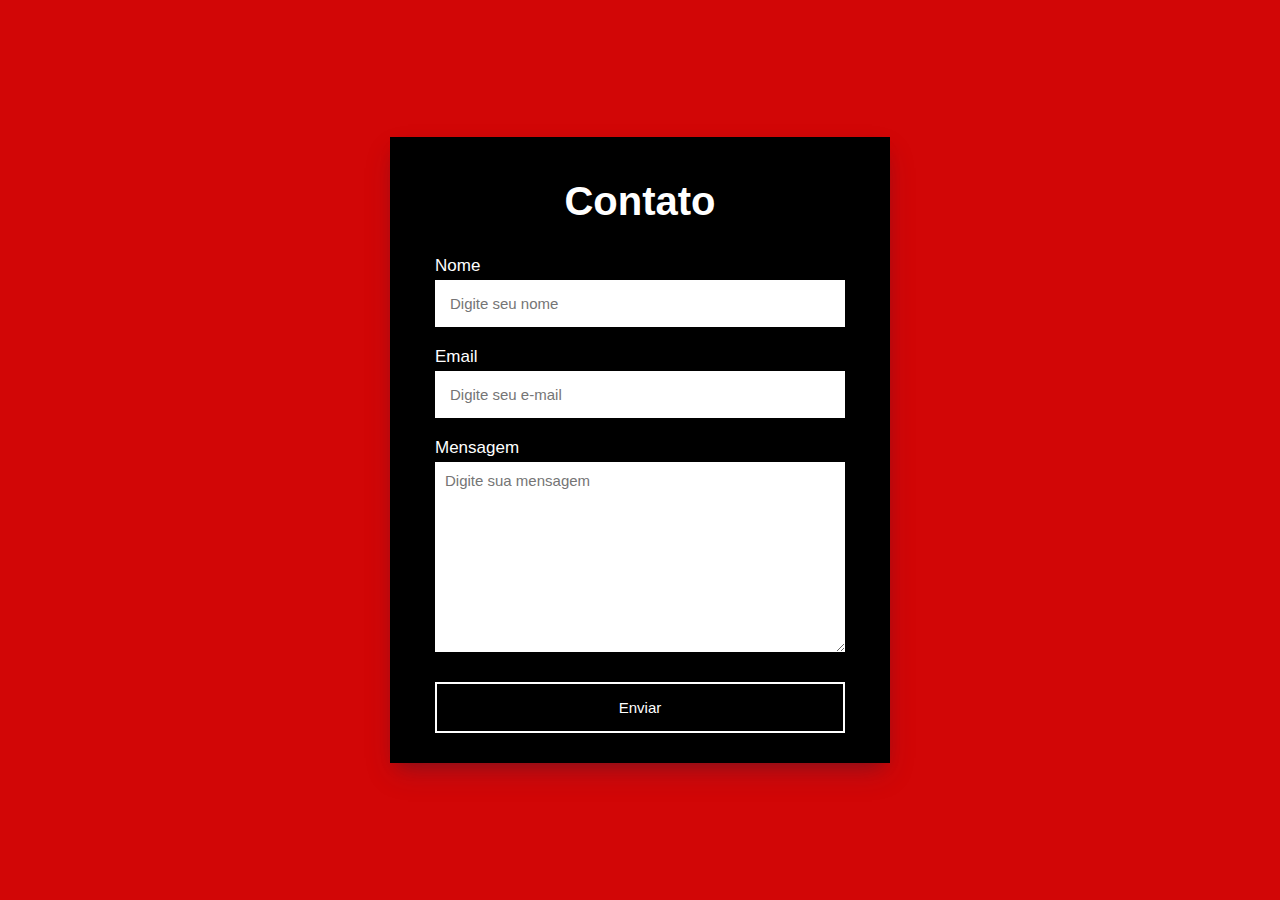
<file: index.html>
<!DOCTYPE html>
<html lang="en">
<head>
    <meta charset="UTF-8">
    <meta http-equiv="X-UA-Compatible" content="IE=edge">
    <meta name="viewport" content="width=device-width, initial-scale=1.0">
    <link rel="stylesheet" href="style.css">
    <title>Formulário</title>

</head>
<body>
    <section>
        <h2>Contato</h2>
        <form action="https://api.staticforms.xyz/submit" method="post">
          <label>Nome</label>
          <input type="text" name="name" placeholder="Digite seu nome" autocomplete="off" required>
          <label>Email</label>
          <input type="email" name="email" placeholder="Digite seu e-mail" autocomplete="off" required>
          <label>Mensagem</label>
          <textarea name="message" cols="30" rows="10" placeholder="Digite sua mensagem" required></textarea>
          <button type="submit">Enviar</button>

          <input type="hidden" name="accessKey" value="fa7df672-05d4-47b9-85b1-2e97c45d5e9a">
          <input type="hidden" name="redirectTo" value="http://127.0.0.1:5500/obrigado.html">
        
        </form>
    </section>
</body>
</html>
</file>
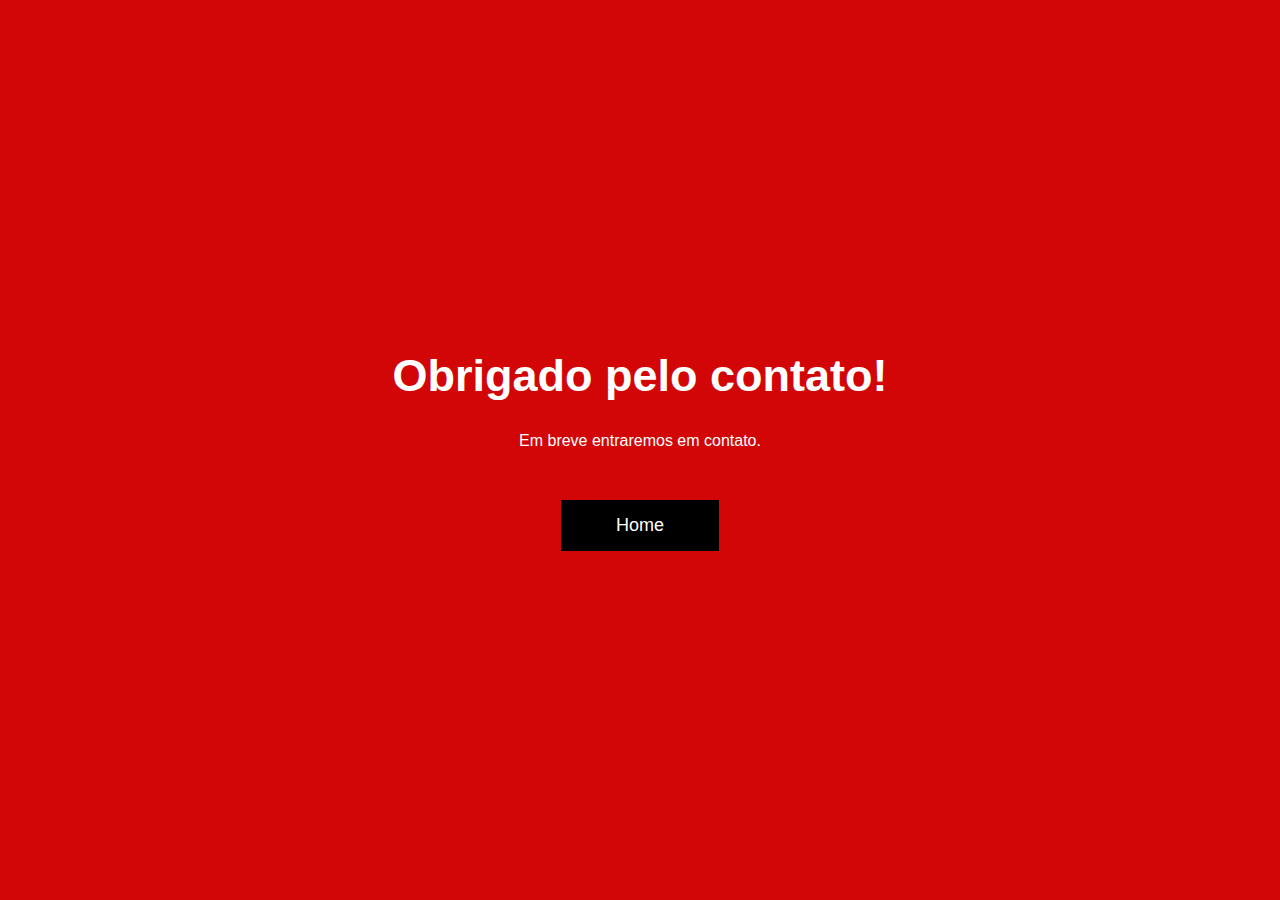
<file: obrigado.html>
<!DOCTYPE html>
<html lang="en">
<head>
    <meta charset="UTF-8">
    <meta http-equiv="X-UA-Compatible" content="IE=edge">
    <meta name="viewport" content="width=device-width, initial-scale=1.0">
    <link rel="stylesheet" href="style.css">
    <title>Document</title>
</head>
<body class="main">
    <h1 class="text">Obrigado pelo contato!</h1>
    <p class="paragrafo">Em breve entraremos em contato.</p>
    <a href="index.html" class="btn">Home</a>
</body>
</html>
</file>
<file: style.css>
*{
    margin: 0;
    padding: 0;
    box-sizing: border-box;
    font-family: sans-serif;
}
body{
    display: flex;
    align-items: center;
    justify-content: center;
    min-height: 100vh;
    background: #d20606;
}
section{
    display: flex;
    align-items: center;
    justify-content: center;
    flex-direction: column;
    padding: 10px 45px;
    background-color: black;
    width: 500px;
    box-shadow: rgba(50, 50, 93, 0.25) 0px 13px 27px -5px, rgba(0, 0, 0, 0.3) 0px 8px 16px -8px;
}
section h2{
   color: white;
   font-size: 2.5rem;
   margin: 2rem;
}
section form{
    display: flex;
    flex-direction: column;
    width: 100%;
}
form label{
    color: white;
    font-size: 17px;
    margin-bottom: 4px;
}
form input{
    padding: 15px;
    outline: none;
    border: 0;
    margin-bottom: 20px;
    font-size: 15px;
    transition: all 0.5s;
}
form input:focus{
    border-radius: 16px;
}
form textarea{
    padding: 10px;
    outline: none;
    border: 0;
    font-size: 15px;
    margin-bottom: 30px;
    transition: all 0.5s;
}
form textarea:focus{
    border-radius: 16px;
}
form button{
    padding: 15px;
    cursor: pointer;
    font-size: 15px;
    background: transparent;
    border: 2px solid white;
    color: white;
    transition: all 1s;
    margin-bottom: 20px;
}
form button:hover{
    background: white;
    color: #101026;
    border-radius: 16px;
}

/*Página do Obrigado*/

.main{
    display: flex;
    align-items: center;
    justify-content: center;
    min-height: 100vh;
    background-color: #d20606;
    flex-direction: column;
}
.text{
   font-size: 45px; 
   color: white;
   margin-bottom: 30px;
}
.paragrafo{
   color: white;
   margin-bottom: 50px;
}
.btn{
    padding: 15px 55px;
    background: black;
    text-decoration: none;
    color: white;
    font-size: 18px;
    transition: all 0.5s;
}
.btn:hover{
    border-radius: 16px;
}
</file>
